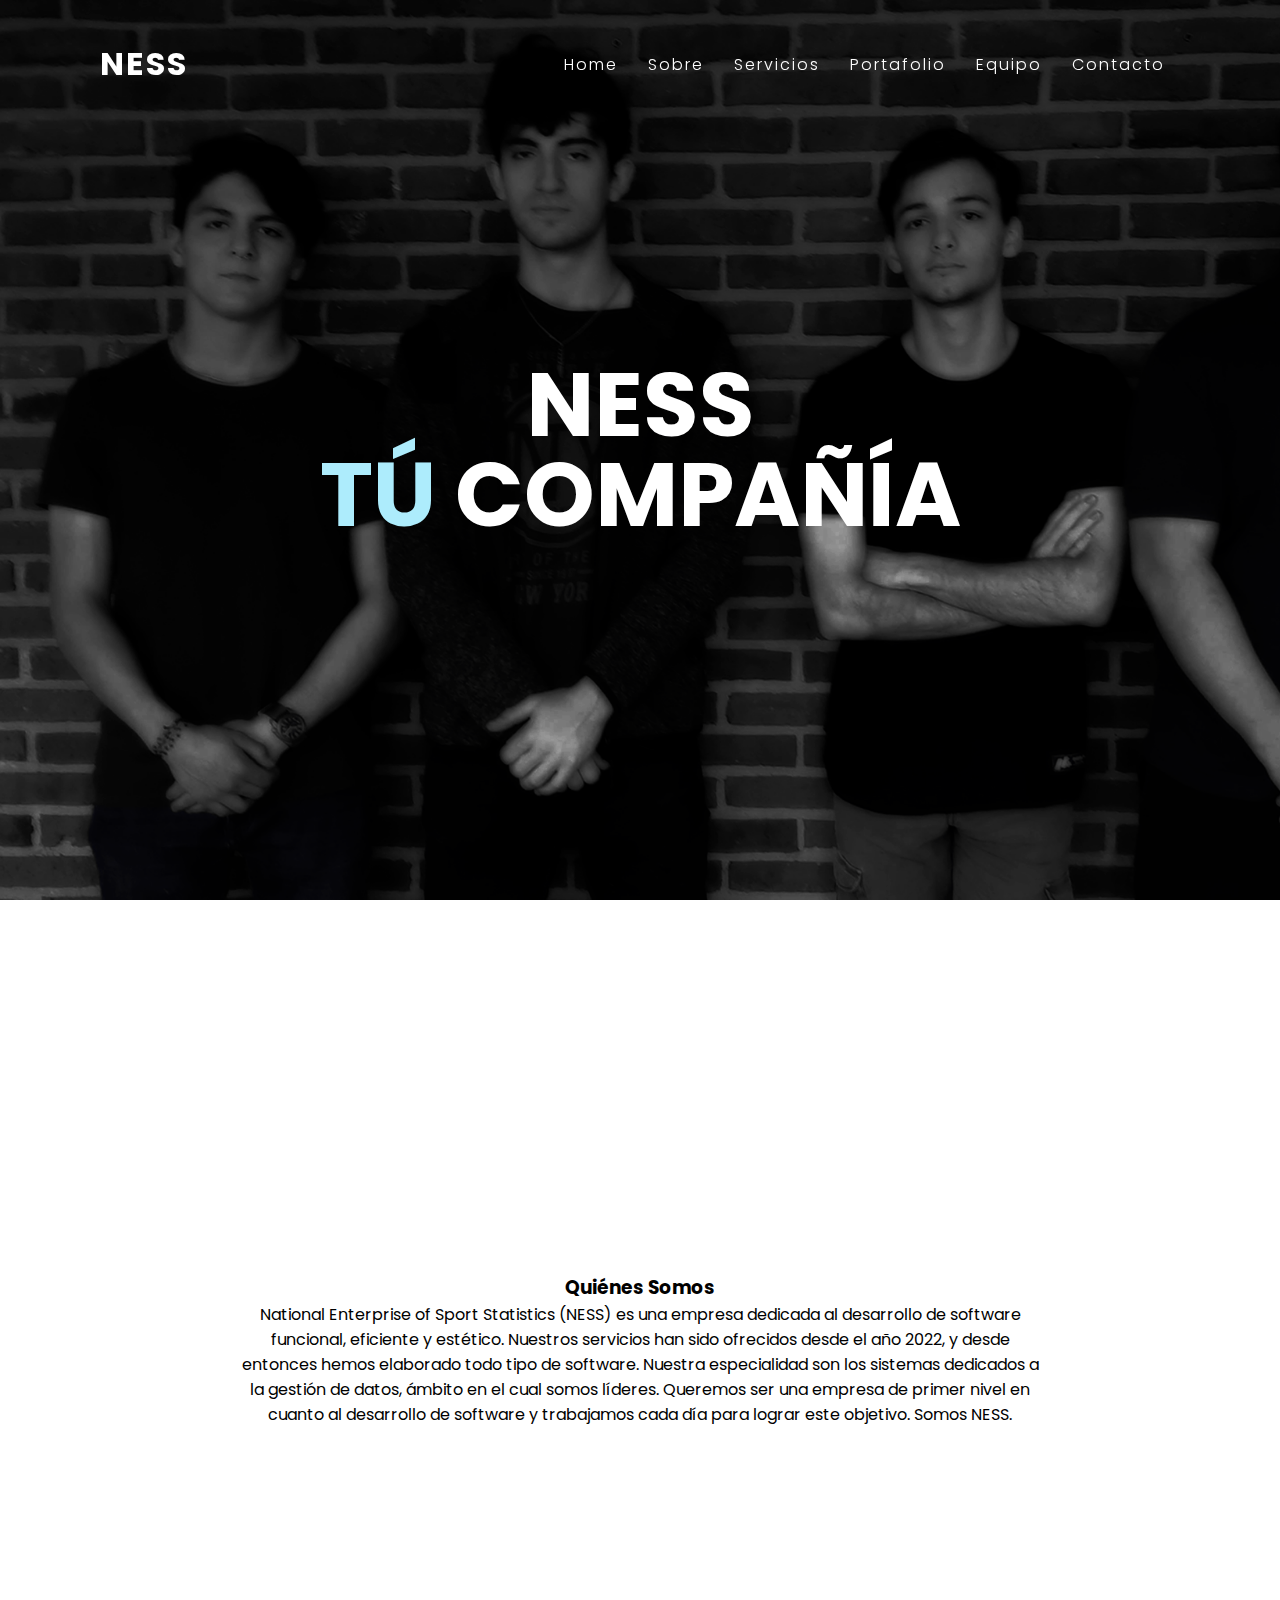
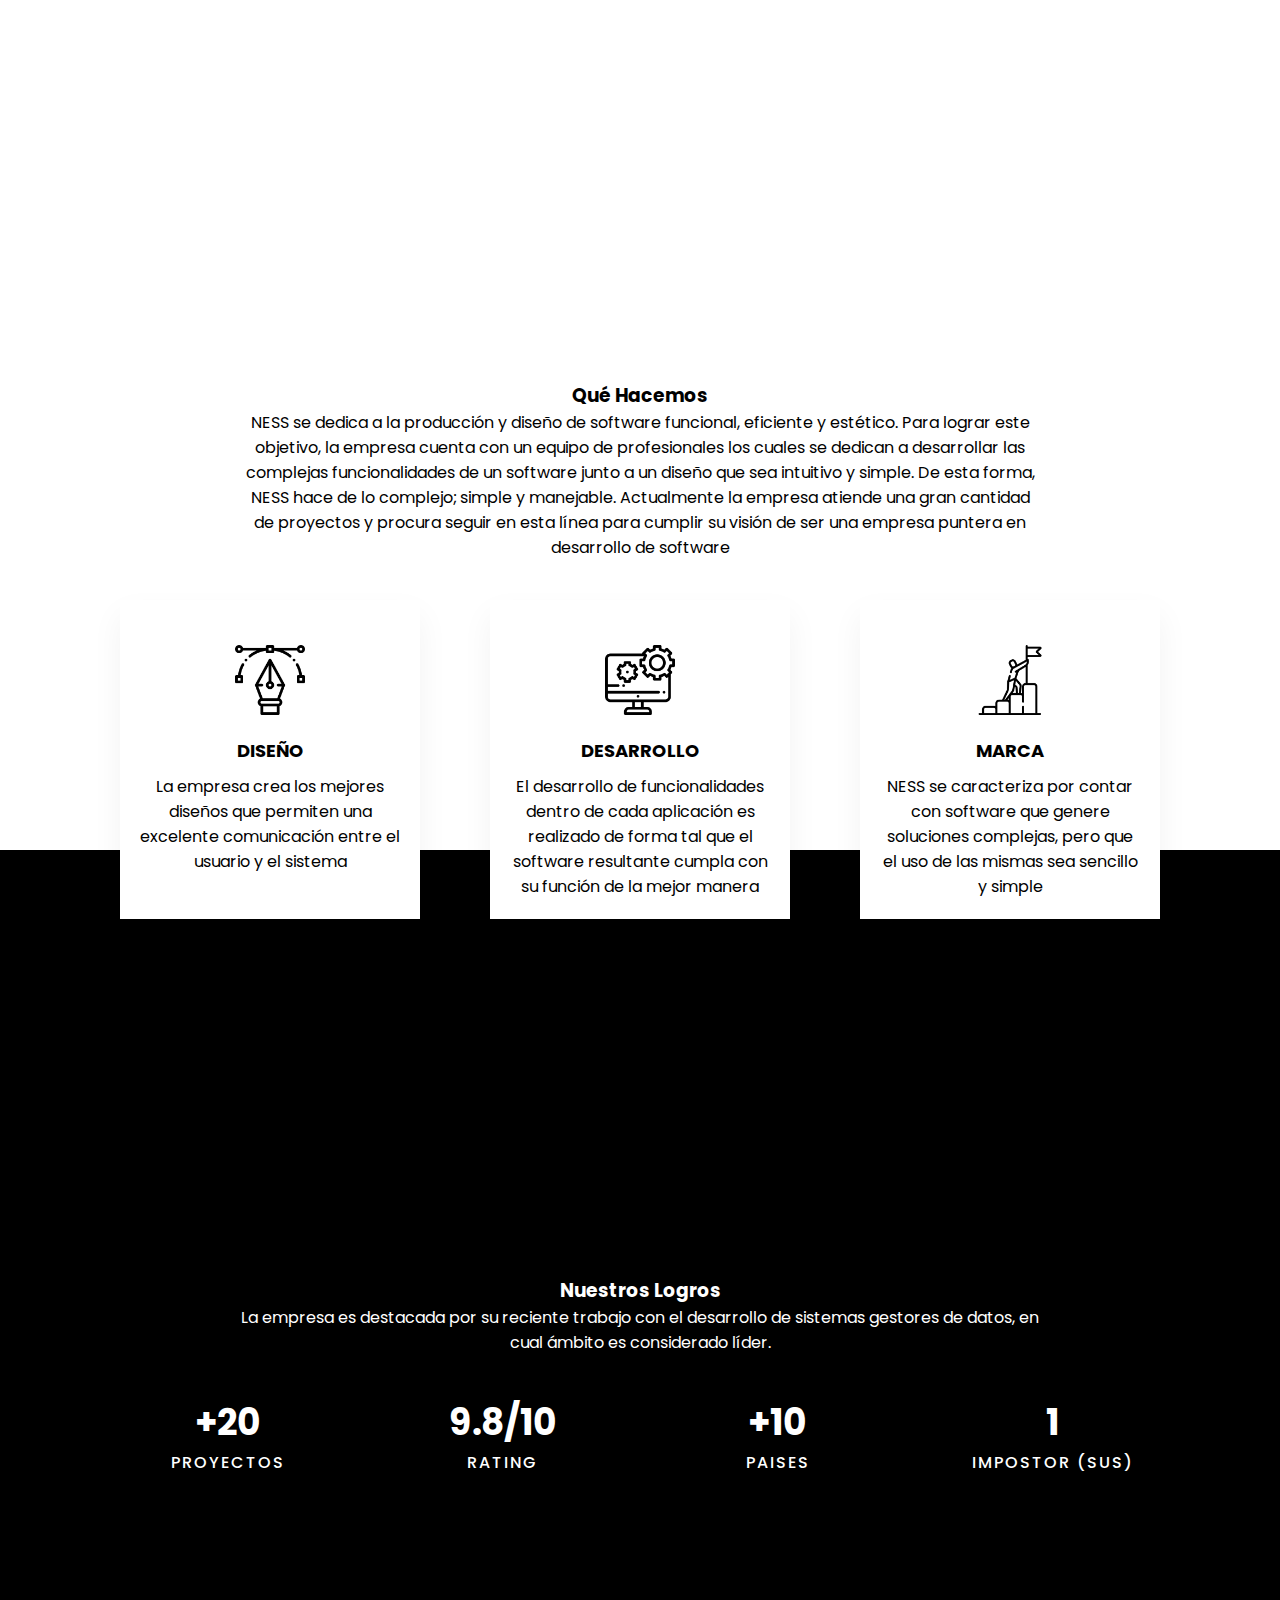
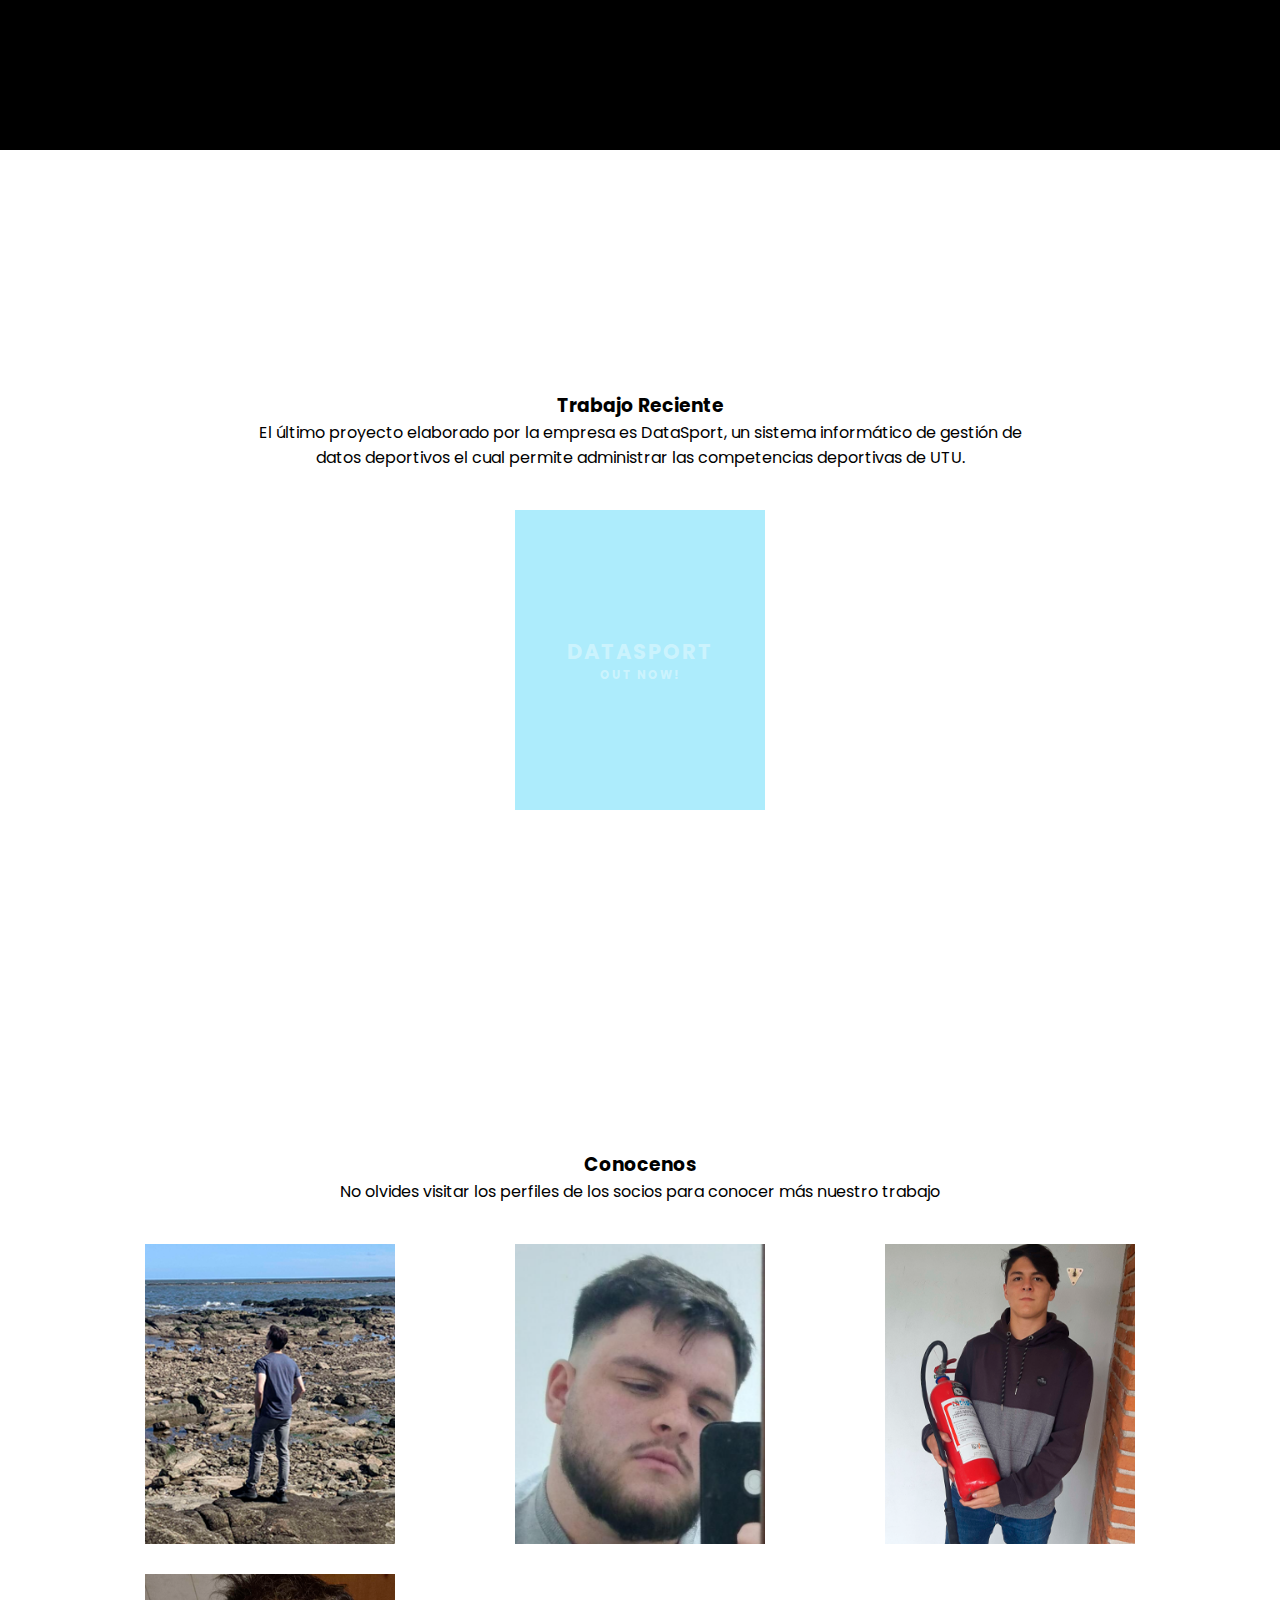
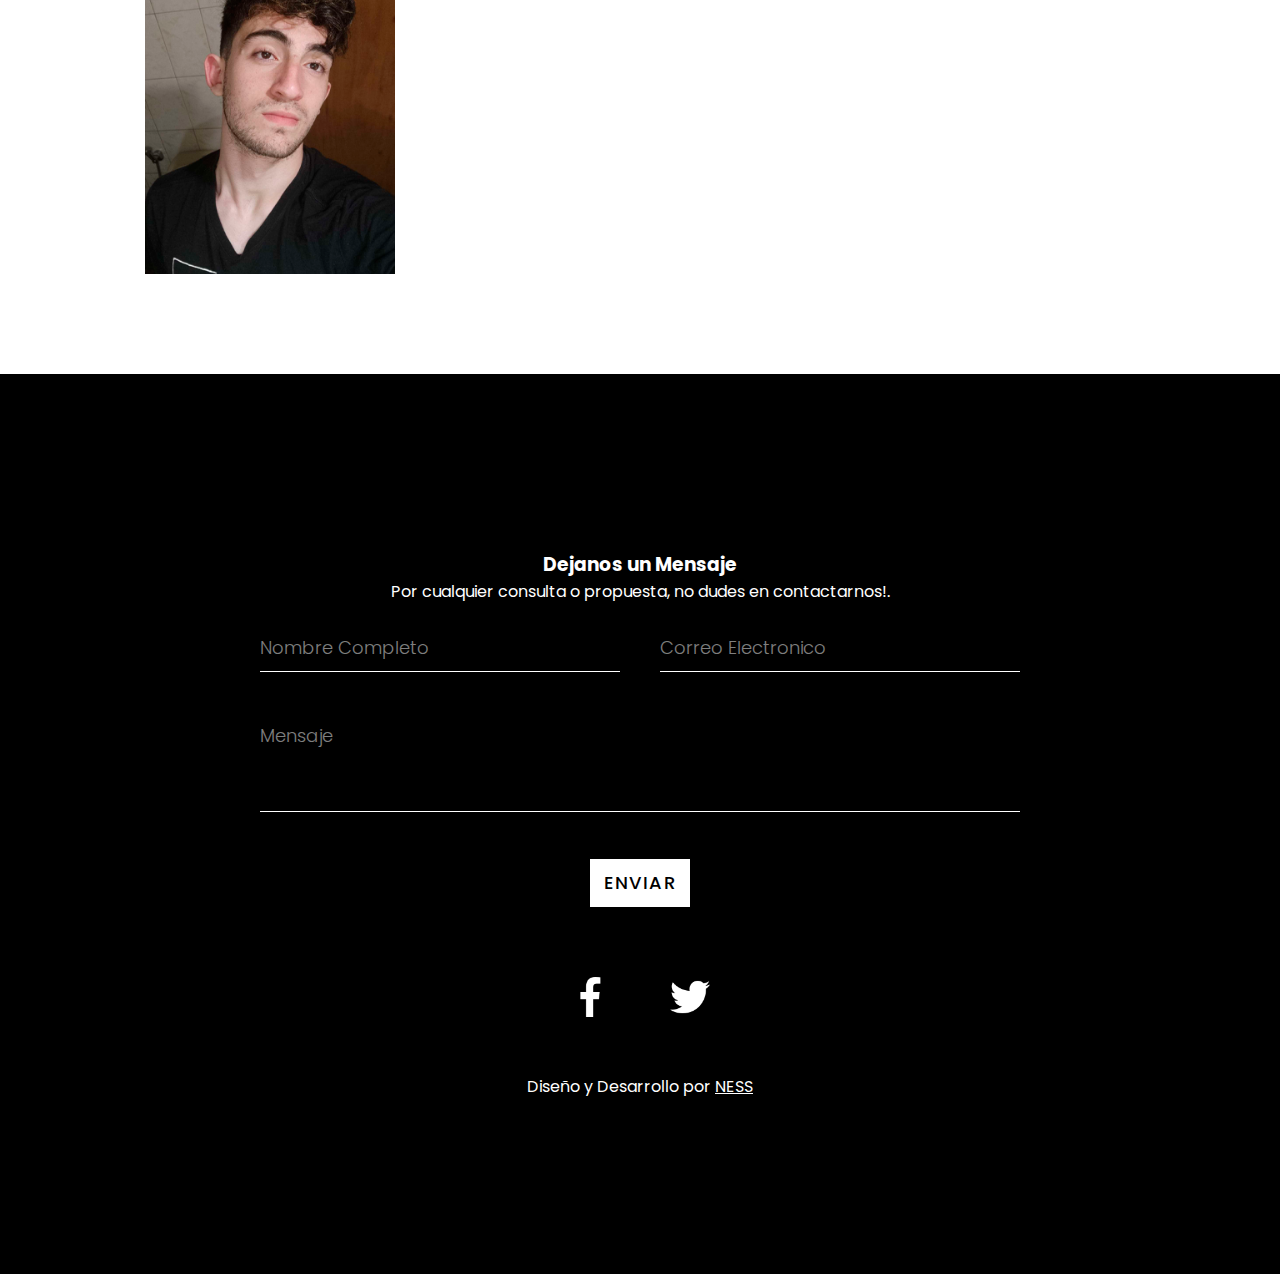
<file: Index.html>
<!DOCTYPE html>
<html lang="en" class="html">    
<head>
    <meta charset="UTF-8">
    <meta http-equiv="X-UA-Compatible" content="IE=edge">
    <meta name="viewport" content="width=device-width, initial-scale=1.0">
    <title>NESS-Enterprise</title>
    <link rel="stylesheet" href="css/styles.css">
</head>
<body class="body">
<header id="header">
    <a href="../Index.html" class="logo">NESS</a>
    <ul>
        <li><a href="#home" onclick="toggle()">Home</a></li>
        <li><a href="#about" onclick="toggle()">Sobre</a></li>
        <li><a href="#services" onclick="toggle()">Servicios</a></li>
        <li><a href="#portfolio" onclick="toggle()">Portafolio</a></li>
        <li><a href="#team" onclick="toggle()">Equipo</a></li>
        <li><a href="#contact" onclick="toggle()">Contacto</a></li>
    </ul>
    <div class="toggle" onclick="toggle()"></div>
</header>
<section class="banner" id="home">
    <h2>NESS<br><span>tú</span> Compañía</h2>
</section>

<section class="sec" id="about">
    <div class="content">
        <div class="mxw800p">
            <h3>Quiénes Somos</h3>
            <p>National Enterprise of Sport Statistics (NESS) es una empresa dedicada al desarrollo de software funcional, eficiente y estético. Nuestros servicios han sido ofrecidos desde el año 2022, y desde entonces
                hemos elaborado todo tipo de software. Nuestra especialidad son los sistemas dedicados a la gestión de datos, ámbito en el cual somos líderes. Queremos ser una empresa
            de primer nivel en cuanto al desarrollo de software y trabajamos cada día para lograr este objetivo. Somos NESS.  </p>
        </div>
    </div>
</section>

<section class="sec" id="services">
    <div class="content">
        <div class="mxw800p">
            <h3>Qué Hacemos</h3>
            <p>NESS se dedica a la producción y diseño de software funcional, eficiente y estético.
            Para lograr este objetivo, la empresa cuenta con un equipo de profesionales los cuales se dedican a desarrollar las complejas funcionalidades de un software junto a un diseño que sea intuitivo y simple.
            De esta forma, NESS hace de lo complejo; simple y manejable.
            Actualmente la empresa atiende una gran cantidad de proyectos y procura seguir en esta línea para cumplir su visión de ser una empresa puntera en desarrollo de software </p>
        </div>
        <div class="services">
            <div class="box">
                <div class="iconBx">
                    <img src="img/ness/icon1.png">
                </div>
                <div class="content">
                    <h2>Diseño</h2>
                    <p>La empresa crea los mejores diseños que permiten una excelente comunicación entre el usuario y el sistema</p>
                </div>
            </div>
            <div class="box">
                <div class="iconBx">
                    <img src="img/ness/icon2.png">
                </div>
                <div class="content">
                    <h2>Desarrollo</h2>
                    <p>El desarrollo de funcionalidades dentro de cada aplicación es realizado de forma tal que el software resultante cumpla con su función de la mejor manera</p>
                </div>
            </div>
            <div class="box">
                <div class="iconBx">
                    <img src="img/ness/icon3.png">
                </div>
                <div class="content">
                    <h2>Marca</h2>
                    <p>NESS se caracteriza por contar con software que genere soluciones complejas, pero que el uso de las mismas sea sencillo y simple</p>
                </div>
            </div>
        </div>
    </div>
</section>

<section class="sec stats">
    <div class="content">
        <div class="mxw800p">
            <h3>Nuestros Logros</h3>
            <p>La empresa es destacada por su reciente trabajo con el desarrollo de sistemas gestores de datos, en cual ámbito es considerado líder.</p>
        </div>
        <div class="statsBox">
            <div class="box">
                <h2>+20</h2>
                <h4>Proyectos</h4>
            </div>
            <div class="box">
                <h2>9.8/10</h2>
                <h4>Rating</h4>
            </div>
            <div class="box">
                <h2>+10</h2>
                <h4>Paises</h4>
            </div>
            <div class="box">
                <h2>1</h2>
                <h4>Impostor (sus)</h4>
            </div>
        </div>
    </div>
</section>

<section class="sec work" id="portfolio">
    <div class="content">
        <div class="mxw800p">
            <h3>Trabajo Reciente</h3>
            <p>El último proyecto elaborado por la empresa es DataSport, un sistema informático de gestión de datos deportivos el cual permite administrar las competencias deportivas de UTU.</p>
        </div>
        <div class="workBx">
            <div class="brand">
                <a href="#"><h2>DataSport</h2><h5>Out Now!</h5></a>
            </div>
        </div>
    </div>
</section>

<section class="sec" id="team">
    <div class="content">
        <div class="mxw800p">
            <h3>Conocenos</h3>
            <p>No olvides visitar los perfiles de los socios para conocer más nuestro trabajo</p>
        </div>
        <div class="teamBx">
            <div class="member">
                <div class="imgBx">
                    <img src="img/ness/milton.jpg">

                </div>
                <div class="details">
                    <div class="linkig">
                        <h2><a href="https://www.instagram.com/gonza_horizon/" target="_blank">Gonzalo Cortazzo</a><br><span>Coordinador</span></h2>
                    </div>
                </div>
            </div>
            <div class="member">
                <div class="imgBx">
                    <img src="img/ness/nuggets.jpg">
                </div>
                <div class="details">
                    <div class="linkig">
                        <h2><a href="https://www.instagram.com/agustinnogues/" target="_blank">Agustín Nogués</a><br><span>Sub-Coordinador</span></h2>
                    </div>
                </div>
            </div>
            <div class="member">
                <div class="imgBx">
                    <img src="img/ness/3.jpg">
                </div>
                <div class="details">
                    <div class="linkig">
                        <h2><a href="https://www.instagram.com/looy_flp/" target="_blank">Bruno Marandino</a><br><span>Integrante 1</span></h2>
                    </div>
                </div>
            </div>
            <div class="member">
                <div class="imgBx">
                    <img src="img/ness/cek.jpg">
                </div>
                <div class="details">
                    <div class="linkig">
                        <h2><a href="https://www.instagram.com/nacho047/" target="_blank">Ignacio Olivera</a><br><span>Integrante 2</span></h2>
                    </div>
                </div>
            </div>
        </div>
    </div>
</section>
        
<section class="sec contact" id="contact">
    <div class="content">
        <div class="mxw800p">
            <h3>Dejanos un Mensaje</h3>
            <p>Por cualquier consulta o propuesta, no dudes en contactarnos!.</p>
        </div>
        <div class="contactForm">
            <form>
                <div class="row100">
                    <div class="inputBx50">
                        <input type="text" name="" placeholder="Nombre Completo">
                    </div>
                    <div class="inputBx50">
                        <input type="text" name="" placeholder="Correo Electronico">
                    </div>
                </div>
                <div class="row100">
                    <div class="inputBx100">
                        <textarea placeholder="Mensaje"></textarea>
                    </div>
                </div>
                <div class="row100">
                    <div class="inputBx100">
                        <input type="submit" name="" value="Enviar">
                    </div>
                </div>
            </form>
        </div>
        <div class="sci">
            <ul>
                <li><a href="https://twitter.com/NESS09983891?t=WbW0pfmlxglwz991cmDseQ&s=09" target="_blank"><img src="img/ness/facebook.png"></a></li>
                <li><a href="https://twitter.com/NESS09983891?t=WbW0pfmlxglwz991cmDseQ&s=09" target="_blank"><img src="img/ness/twitter.png"></a></li>
            </ul>
        </div>
        <p class="copyright">Diseño y Desarrollo por <a href="#">NESS</a></p>
    </div>
</section>

<script type="text/javascript">
    window.addEventListener("scroll", function(){
        var headers = document.querySelector("header");
        header.classList.toggle("sticky", window.scrollY > 0);
    })
    function toggle(){
        var header = document.querySelector("header");
        header.classList.toggle("active");
    }
</script>
</body>
</html>
</file>
<file: css/styles.css>
@import url('https://fonts.googleapis.com/css?family=Poppins:200,300,400,500,600,700,800,900&display=swap');

*{
    margin: 0;
    padding: 0;
    box-sizing: border-box;
    font-family: 'Poppins', sans-serif;
}

.section{
    position: relative;
    widows: 100%;
    min-height: 100vh;
    background: #222;
    display: flex;
    justify-content: space-between;
    align-items: center;
}

.section::before{
    content: '';
    position: absolute;
    top: 0;
    left: 0;
    width: 100%;
    height: 100%;
    background: #FFF3ED;
    clip-path: polygon(53% 0, 100% 0, 100% 100%, 82% 100%);
    animation: fade-in 0.5s ease-in forwards;
    animation-delay: 0.5s;
    opacity: 0;

}

.section .contentIndex{
    position: relative;
    padding: 100px 50px 100px 150px;
    box-sizing: border-box;
    animation: left-in 0.5s ease-in forwards;
    animation-delay: 0.5s;
    opacity: 0;
}

.section .contentIndex h2{
    color: #FFF3ED;
    font-size: 3em;
    font-weight: 800;
}

.section .contentIndex p{
    color: #fff;
    font-size: 1.2em;
}

.section .contentIndex a{
    position: relative;
    display: inline-block;
    padding: 15px 30px;
    margin-top: 20px;
    background: #FFF3ED;
    color: #000;
    text-decoration: none;
    text-transform: uppercase;
    font-size: 0.95em;
    font-weight: 700;
    letter-spacing: 2px;
}
.section .contentIndex a:hover{
    background: #ADECFC;
}

.section .imgBox{
    position: relative;
    padding-right: 120px;
}

.section .imgBox img{
    max-width: 500px;
    animation: fade-in 0.5s ease-in forwards;
    animation-delay: 1s;
    opacity: 0;
}

.socials{
    position: absolute;
    bottom: 75px;
    left: 150px;
    display: flex;
    animation: left-in 0.5s ease-in forwards;
    animation-delay: 0.5s;
    opacity: 0;
}

.socials li{
    list-style: none;
}

.socials li a{
    text-decoration: none;
    color: #999;
    margin-right: 30px;
    font-size: 0.9em;
}

.socials li a:hover{
    color: #6FD7F0;
}

.nav{
    position: absolute;
    top: 75px;
    left: 150px;
    display: flex;
    border-left: 5px solid #6FD7F0;
    padding-left: 20px;
    animation: left-in 0.5s ease-in forwards;
    animation-delay: 0s;
    opacity: 0;
}

.nav li{
    list-style: none;
}

.nav li a{
    text-decoration: none;
    color: #fff;
    margin-right: 30px;
    font-size: 0.9em;
    text-transform: uppercase;
    font-weight: 700;
}

.nav li a.active,
.nav li a:hover{
    color: #6FD7F0;
}

@keyframes fade-in{
    0%{
        opacity: 0;
    }
    100%{
        opacity: 1;
    }
}

@keyframes left-in{
    0%{
        transform: translateX(-200px);
        opacity: 0;
    }
    100%{
        transform: translateX(0px);
        opacity: 1;
    }
}

/**Mas Info*/

*{
    margin: 0;
    padding: 0;
    box-sizing: border-box;
    font-family: 'Poppins', sans-serif;
}

.html{
    scroll-behavior: smooth;
}

.body{
    min-height: 1000px;
}

#header{
    position: fixed;
    top: 0;
    left: 0;
    width: 100%;
    display: flex;
    justify-content: space-between;
    align-items: center;
    padding: 40px 100px;
    z-index: 1000;
    transition: 0.6s;
}

#header.sticky{
    padding: 5px 100px;
    background: #fff;
    border-bottom: 1px solid rgba(0,0,0,.1);
}

#header .logo{
    position: relative;
    font-weight: 700;
    color: #fff;
    text-decoration: none;
    font-size: 2em;
    text-transform: uppercase;
    letter-spacing: 2px;
    transition: 0.6s;
}

#header ul{
    position: relative;
    display: flex;
    justify-content: center;
    align-items: center;
}

#header ul li{
    position: relative;
    list-style: none;
}

header ul li a{
    position: relative;
    margin: 0 15px;
    text-decoration: none;
    color: #fff;
    letter-spacing: 2px;
    font-weight: 300;
    transition: 0.6s;
}

#header .sticky .logo,
#header.sticky ul li a{
    color: #000;
}

.banner{
    position: relative;
    width: 100%;
    min-height: 100vh;
    background: url(../img/ness/bg.jpg);
    background-size: cover;
    display: flex;
    justify-content: center;
    align-items: center;
}

.banner h2{
    color: #fff;
    font-size: 90px;
    text-transform: uppercase;
    text-align: center;
    line-height: 1em;
}

.banner h2 span{
    color: #ADECFC;
}

.sec{
    background: #fff;
    padding: 100px;
    min-height: 100vh;
    display: flex;
    justify-content: center;
    align-items: center;
}

.sec .content{
    position: relative;
    text-align: center;
    width: 100%;
}

.mxw800p{
    max-width: 800px;
    margin: 0 auto;
}

.nombre{
    font-size: 40px;
    font-weight: 200;
    margin-bottom: 10px;
}

.lema{
    position: relative;
    font-size: 18px;
    font-weight: 300;
    margin-bottom: 20px;
    letter-spacing: 1px;
}

.btn{
    position: relative;
    display: inline-block;
    padding: 10px 30px;
    background: #000;
    text-decoration: none;
    color: #fff;
}

.services{
    position: relative;
    display: grid;
    grid-template-columns: repeat(auto-fit, minmax(300px, 1fr));
    grid-gap: 30px;
    max-width: 100%;
    margin-top: 40px;
}

.services .box{
    width: 300px;
    margin: 0 auto;
    background: #fff;
    padding: 20px;
    box-shadow: 0 15px 30px rgba(0,0,0,0.05);
}

.services .box .iconBx{
    margin-top: 25px;
}

.services .box .iconBx img{
    max-width: 70px;
    margin-bottom: 15px;
}

.services .box h2{
    font-size: 18px;
    margin-bottom: 10px;
    text-transform: uppercase;
    font-weight: 700;
}

.stats{
    background: #000;
    padding-top: 250px;
    margin-top: -250px;
}

.stats h3,
.stats p{
    color: #fff;
}

.statsBox{
    position: relative;
    display: grid;
    grid-template-columns: repeat(auto-fit, minmax(250px, 1fr));
    grid-gap: 20px;
    max-width: 100%;
    margin-top: 40px;
}
.statsBox h2{
    color: #fff;
    font-size: 36px;
}

.statsBox h4{
    color: #fff;
    font-size: 16px;
    font-weight: 500;
    text-transform: uppercase;
    letter-spacing: 2px;
}

.workBx{
    position: relative;
    display: grid;
    grid-template-columns: repeat(auto-fit, minmax(250px, 1fr));
    grid-gap: 30px;
    max-width: 100%;
    margin-top: 40px;
}

.workBx .brand{
    position: relative;
    background: #ADECFC;
    min-height: 300px;
    width: 250px;
    margin: 0 auto;
    display: flex;
    justify-content: center;
    align-items: center;
}

.work .brand:hover{
    background: #000;
}

.work .brand a{
    text-decoration: none;
    color: rgba(255, 255, 255,0.4);
    text-transform: uppercase;
    font-size: 14px;
    letter-spacing: 2px;
}

.work .brand:hover a{
    color: rgba(255, 255, 255,1);
}

.teamBx{
    position: relative;
    display: grid;
    grid-template-columns: repeat(auto-fit, minmax(250px, 1fr));
    grid-gap: 30px;
    max-width: 100%;
    margin-top: 40px;
}

.teamBx .member{
    position: relative;
    background: #000;
    min-height: 300px;
    width: 250px;
    margin: 0 auto;
    display: flex;
    justify-content: center;
    align-items: center;
}

.teamBx .member .imgBx{
    position: absolute;
    top: 0;
    left: 0;
    width: 100%;
    height: 100%;
}

.teamBx .member .imgBx img{
    position: absolute;
    top: 0;
    left: 0;
    width: 100%;
    height: 100%;
    object-fit: cover;
}

.teamBx .member .details{
    position: absolute;
    top: 0;
    left: 0;
    width: 100%;
    height: 100%;
    display: flex;
    justify-content: center;
    align-items: center;
    background: #000;
    transition: 0.2s;
    opacity: 0;
}

.teamBx .member:hover .details{
    opacity: 1;
}

.teamBx .member .details h2{
    color: #fff;
    text-transform: uppercase;
    font-size: 20px;
    letter-spacing: 1px;
}

.teamBx .member .details h2 span{
    display: block;
    font-size: 12px;
    font-weight: 300;
}

.teamBx .member .details .linkig a{
    text-decoration: none;
    color: #fff;
}

.contact{
    background: #000;
}

.contact h3,
.contact p{
    color: #fff;
}

.contactForm{
    position: relative;
    max-width: 800px;
    margin: 0 auto;
    display: flex;
}

.contactForm form{
    width: 100%;
}

.contactForm .row100{
    display: flex;
    width: 100%;
}

.contactForm .row100 .inputBx50{
    width: 50%;
    margin: 0 20px;
}

.contactForm .row100 .inputBx100{
    width: 100%;
    margin: 0 20px;
}

.contactForm .row100 input,
.contactForm .row100 textarea{
    position: relative;
    border: none;
    border-bottom: 1px solid #fff;
    color: #fff;
    background: transparent;
    width: 100%;
    padding: 10px 0;
    outline: none;
    font-size: 18px;
    font-weight: 300;
    margin: 20px 0;
    resize: none;
}

.contactForm .row100 textarea{
    height: 100px;
}

.contactForm .row100 input::placeholder,
.contactForm .row100 textarea::placeholder{
    color: rgba(255, 255, 255,0.5);
}

.contactForm .row100 input[type="submit"]{
    background: #fff;
    color: #000;
    max-width: 100px;
    text-transform: uppercase;
    letter-spacing: 2px;
    cursor: pointer;
    font-weight: 500;
}

.sci{
    position: relative;
    display: flex;
    justify-content: center;
    align-items: center;
    margin: 50px 0;
}

.sci ul{
    display: flex;
}

.sci ul li{
    list-style: none;
}

.sci ul li a{
    text-decoration: none;
    display: inline-block;
    margin: 0 30px;
}

.sci ul li a img{
    filter: invert(1);
    max-width: 40px;
}

.sci ul li a:hover img{
    opacity: 0.5;
}

.copyright a{
    color: #fff;
}

.toggle{
    display: none;
}

@media (max-width: 992px){
    .toggle{
        display: block;
        position: relative;
        width: 30px;
        height: 30px;
        cursor: pointer;
    }
    .toggle:before{
        content: '';
        position: absolute;
        top: 4px;
        width: 100%;
        height: 2px;
        background: #000;
        z-index: 1;
        box-shadow: 0 10px 0 #000;
        transition: 0.5s;
    }
    .toggle:after{
        content: '';
        position: absolute;
        bottom: 4px;
        width: 100%;
        height: 2px;
        background: #000;
        z-index: 1;
        transition: 0.5s;

}
#header,
#header.sticky{
    padding: 5px 50px;
    background: #fff;
}

#header ul{
    position: absolute;
    top: 50px;
    left: 0;
    width: 100%;
    height: 100vh;
    text-align: center;
    overflow: auto;
    background: #fff;
    visibility: hidden;
    opacity: 0;
}
#header.active ul{
    visibility: visible;
    opacity: 1;
    display: block;
    padding-top: 20px;
}
#header.active ul li a{
    display: inline-block;
    margin: 10px 0;
    font-size: 20px;
}
#header .logo,
#header ul li a{
    color: #000;
}
.banner{
    background-position: center;
}
.banner h2{
    font-size: 60px;
    padding: 0 50px;
}
.sec{
    padding: 100px 50px 50px 50px;
}
.services .box{
    width: 100%;
}
.stats{
    padding-top: 250px;
}
.row100{
    flex-direction: column;
}
.contactForm .row100 .inputBx50,
.contactForm .row100 .inputBx100{
    width: 100%;
    margin: 0;
}
.sci{
    margin: 20px;
}
.sci ul li a img{
    font-size: 24px;
}
h3{
    font-size: 36px;
}
}

@media (max-width: 470px){

.banner h2 {
    font-size: 40px;
}
.services{
    grid-template-columns: repeat(auto-fit, minmax(200px, 1fr));
    grid-gap: 10px;
}

.services .box{
    width: 200px;

}

.workBx .brand{
    min-height: 275px;
    width: 200px;
}

.teamBx .member{
    min-height: 275px;
    width: 200px;
}
}
@media (max-width: 360px) {
    .statsBox {
        justify-content: center;
        margin-left: 20px;
    }
}
</file>
